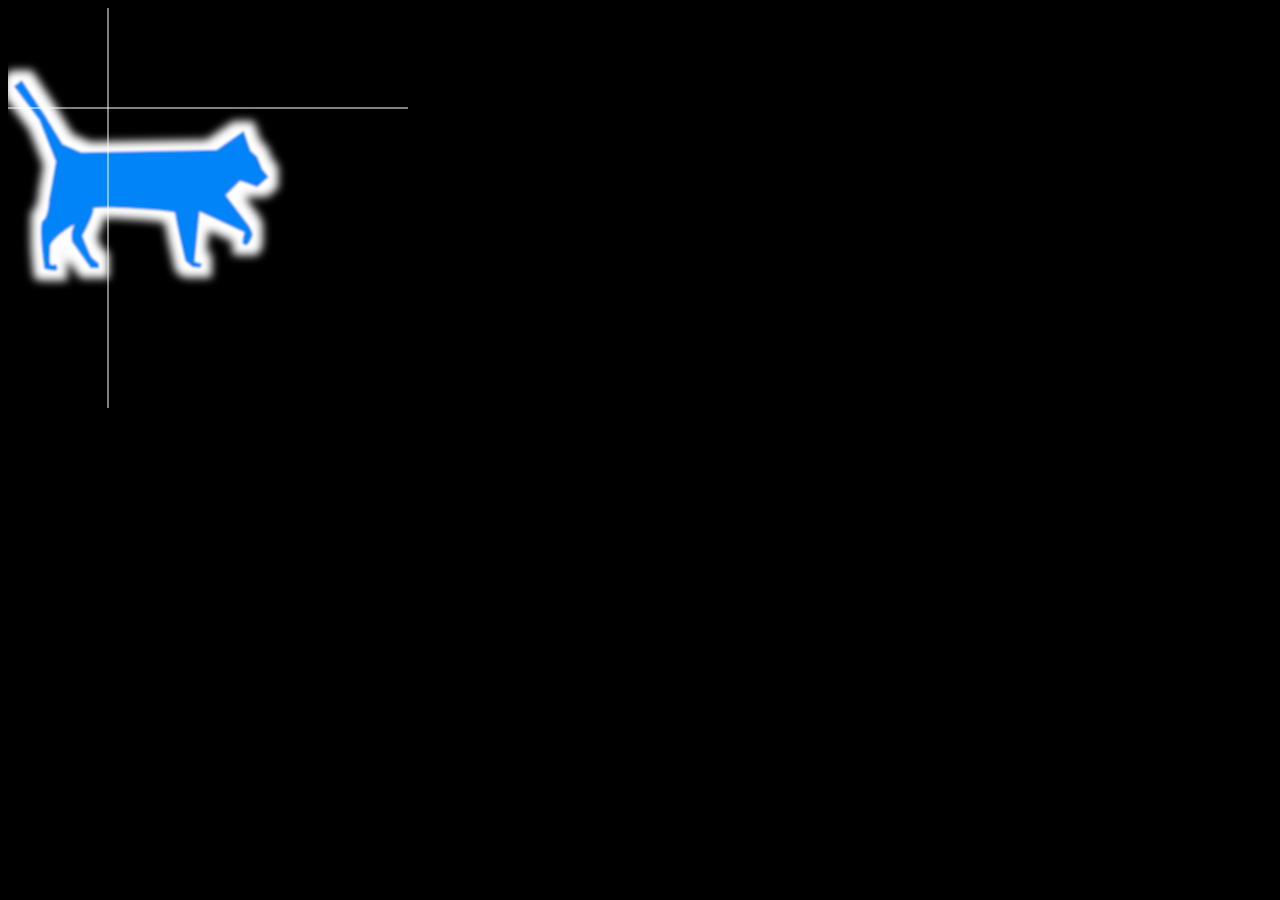
<file: cat.html>
<!DOCTYPE html>
<html>
<style>
    body {
        background-color: black;

    }

    .cat {
        fill: #0084f7;
        box-shadow: 10px 5px 5px red;
        position: relative;
        z-index: 10;

    }
</style>

<head>

</head>

<body>
    <svg width="640" height="480" xmlns="http://www.w3.org/2000/svg" xmlns:svg="http://www.w3.org/2000/svg">
        <filter id="white-glow">
            <feFlood result="flood" flood-color="#ffffff" flood-opacity="3"></feFlood>
            <feComposite in="flood" result="mask" in2="SourceGraphic" operator="in"></feComposite>
            <feMorphology in="mask" result="dilated" operator="dilate" radius="20"></feMorphology>
            <feGaussianBlur in="dilated" result="blurred" stdDeviation="8"></feGaussianBlur>

            <feGaussianBlur in="SourceGraphic" result="source_blurred" stdDeviation="2"></feGaussianBlur>
            <feMerge>
                <feMergeNode in="blurred"></feMergeNode>
                <feMergeNode in="source_blurred"></feMergeNode>
            </feMerge>
        </filter>

        <g class="cat" filter="url(#white-glow)" transform="scale(0.5 0.5)    translate(-65 125)">
            <g>
                <title>Layer 1</title>
                <path
                    d="m123,366c3,-25 1.75,-43.75 3.5,-52.5c1.75,-8.75 9.83333,9.33333 22,-31.5c12.16667,-40.83333 1.33333,-63.66667 13,-103.5l-25,-49.5l-11,-20l-24,-18l-5,-61l11,-1l13,58l22,23l32,36c7.66667,9.16667 10.16667,0.83333 26.5,16c16.33333,15.16667 189.66667,-18.66667 284,-3l52.5,-38l9,38l16,11.33333l11.33333,29.33334l12,13.66666c-5.33333,7 -8.66666,11 -17.66666,17.66667c-9,6.66667 -22.66667,-4.66667 -37.66667,-9l-36,28l48.33333,107c4,0.11111 6.88889,-2.72223 12,0.33333c5.11111,3.05556 11.22223,6.11111 12.33334,13.66667l-0.66667,9c-10.66667,-0.33333 -34.5,2 -34,-7.5c0.5,-9.5 -75.5,-82 -70,-95.5l-25,6c-9.66667,31.33333 -23.33333,66.66667 -33,98c5.44444,2.55556 12.88889,0.61111 16.33333,7.66667c3.44444,7.05556 -1.66666,7.66666 -10.33333,11.66666c-8.66667,4 -15.33333,-6.66667 -24,-17l9,-100.33333c-33.33333,-5.33333 -95.66667,-1.66667 -134,11l3,43l17,27l30,21c4.33333,1.33333 -0.41667,-1.66667 13,4c13.41667,5.66667 4.58333,13.58333 -4,20l-13,-1l-67,-53l-35.5,-59c-20.75,5.41667 -18,15.33333 -44.25,31.75l-19.75,10.75l-1.75,16.75l2.75,25.25c4.08333,0 15.75,9.41667 18.5,15c2.75,5.58333 -7.5,7.16667 -20.5,6.5l-15.75,-19 Z">
                </path>
                <animate attributeName="display" values="inline;none;none" dur="0.4s" repeatCount="indefinite" />
            </g>

            <g>
                <title>Layer 2</title>
                <path
                    d="m185.6,164.8c90.33333,-15 205.06667,-2.13333 295.4,-4.8l58,-40l8,42l20,9l8,29l12,14l-23,23l-29,-16l-32,16l-8,13l34,83l1,18c-3.55556,5.22222 -4.77778,13.11111 -10.66667,15.66667c-5.88889,2.55556 -8.66666,-3 -12.33333,-5.66667l7,-14l-26,-27l-3,68l15,3l9,7l-9,11c-8,-1 -12,-1.66667 -24,-3c-12,-1.33333 -26,-77.33333 -39,-116c-66.33333,9 -120.33333,-5.66667 -181,3l5,36l22,31l48,26l13.33333,11.33333c5.88889,6.77778 -1.44444,9.11111 -10.66666,12c-9.22222,2.88889 -61.77778,-33.55555 -92.66667,-50.33333l-15,-46l-28,-17l-59.66667,27.66667l-30,38.33333l5.66667,16c3.66667,4.88889 10.33333,10.88889 11,14.66667c0.66667,3.77778 -4.66667,8.22222 -7,12.33333l-27.33333,-24l19.33333,-82l36,-43l12,-79l-32.8,-109.8l-57.2,-36.2l17,-8l57,36c4,18.4 8,36.8 12,55.2l22.4,38.8">
                </path>
                <animate attributeName="display" values="none;inline;none" dur="0.4s" repeatCount="indefinite" />
            </g>

            <g>
                <title>Layer 3</title>
                <path
                    d="m211.5,163.5l270.5,-5l54.5,-38l14,40l13,11.5l10,25l13,16l-23,20.5l-34,-12.5l-28.5,28.5l48,63.5c1.5,6.5 8.21428,11.95238 4.5,19.5c-3.71428,7.54762 -6,14.80952 -12,17.5l-6.85714,-2.71429c-2.14286,-3.5 0.28571,-16.14285 3,-23.07142l-89.42857,-41.71429l-9.71429,99.5l15,4.5c0,0 -3.5,7.5 -3,8c0.5,0.5 -16.5,-1 -16.5,-1c0,0 -14.5,-12.5 -14.5,-12.5c0,0 -21.7,-90.3 -20.5,-95.5c1.2,-5.2 -166.78571,-15.15714 -163.08571,-8.67143c3.7,6.48571 -20.47143,51.92857 -21.61429,53.07143c-1.14286,1.14286 17.7,43.1 17.7,43.1c0,0 15,13 15,12.5c0,-0.5 0,10 0,10c0,0 -16.5,0 -16.5,0c0,0 -37.5,-52.5 -37.5,-52.5c0,0 -4.5,-17.5 2.5,-30c7,-12.5 -30,18 -30,18c0,0 -16.5,14 -16,22c0.5,8 -2.25,28.75 0.5,33.25c2.75,4.5 8,0 10.5,1.25c2.5,1.25 5.25,8.75 2,12c-3.25,3.25 -25,-2.5 -25,-2.5c0,0 -13.5,-92 -2.75,-97.75c10.75,-5.75 11.75,-39.25 11.75,-39.25c0,0 14,-78 14,-78c0,0 -21.5,-53.5 -21.5,-53.5c0,0 -11.5,-29.5 -11.5,-29.5c0,0 -51,-67.5 -51,-67.5c0,0 16,-12.5 16,-12.5c0,0 45.5,68.5 45.5,68.5c0,0 36.5,59.5 36.5,59.5 Z">
                </path>
                <animate attributeName="display" values="none;none;inline" dur="0.4s" repeatCount="indefinite" />
            </g>

        </g>
        <!-- <path d="M 10 10 H 90 V 90 H 10 L 10 10"  fill="transparent" stroke="black"/> -->
        <!-- <path d="M 0 415 H 400"  fill="transparent" stroke="white" ></path> -->
        <!-- <path d="M 60 0 V 400"  fill="transparent" stroke="white" ></path> -->

        <path d="M 0 100 H 400"  fill="transparent" stroke="white" ></path>
        <path d="M 100 0 V 400"  fill="transparent" stroke="white" ></path>
        <!-- <path d="M 0 420 H 400"  fill="transparent" stroke="white" ></path> -->
        <!-- <path d="M 600 0 V 400"  fill="transparent" stroke="white" ></path> -->


                
        <!-- Created with SVG-edit - https://github.com/SVG-Edit/svgedit-->

    </svg>

    <!-- <svg  viewBox="0 0 400 400">
        <g class="cat">
            <!-- <path d="M 200 80 C 20 20, 40 20, 50 10 Z" stroke="white" fill="transparent"/> -->
    <!-- <path d="M 200 80 H 150 C 160 60, 190 60, 200 80 Z" stroke="white" fill="transparent"/> -->

    <!-- <g  transform="scale(2 2)">  -->
    <!-- transform="matrix(2 0 0 2 0 0)" -->
    <!-- transform = "matrix=(2 0 0 2 0 0)"> -->
    <!-- filter="url(#blurMe") -->
    <!-- <ellipse cx="200" cy="80" rx="10" ry="6"> -->
    <ellipse cx="200" cy="80" rx="10" ry="6">
        <!-- <animate attributeName="cx" values="200;150" dur="3s" repeatCount="indefinite" /> -->
        <!-- <animateMotion path="M 200 80 H 150 C 160 60, 190 60, 200 80 Z" dur="3s" repeatCount="indefinite" />  -->
    </ellipse>
    <ellipse cx="180" cy="60" rx="10" ry="6" />

    <!-- <ellipse cx="200" cy="80" rx="100" ry="50" filter="url(#blurMe")/>
                <ellipse cx="200" cy="80" rx="100" ry="50" filter="url(#blurMe")/>
                <ellipse cx="200" cy="80" rx="100" ry="50" filter="url(#blurMe")/> -->
    <!-- </g> -->

    </g>
    <filter id="blurMe">
        <feGaussianBlur stdDeviation="5" />
    </filter>
    </svg> -->
</body>

</html>
</file>
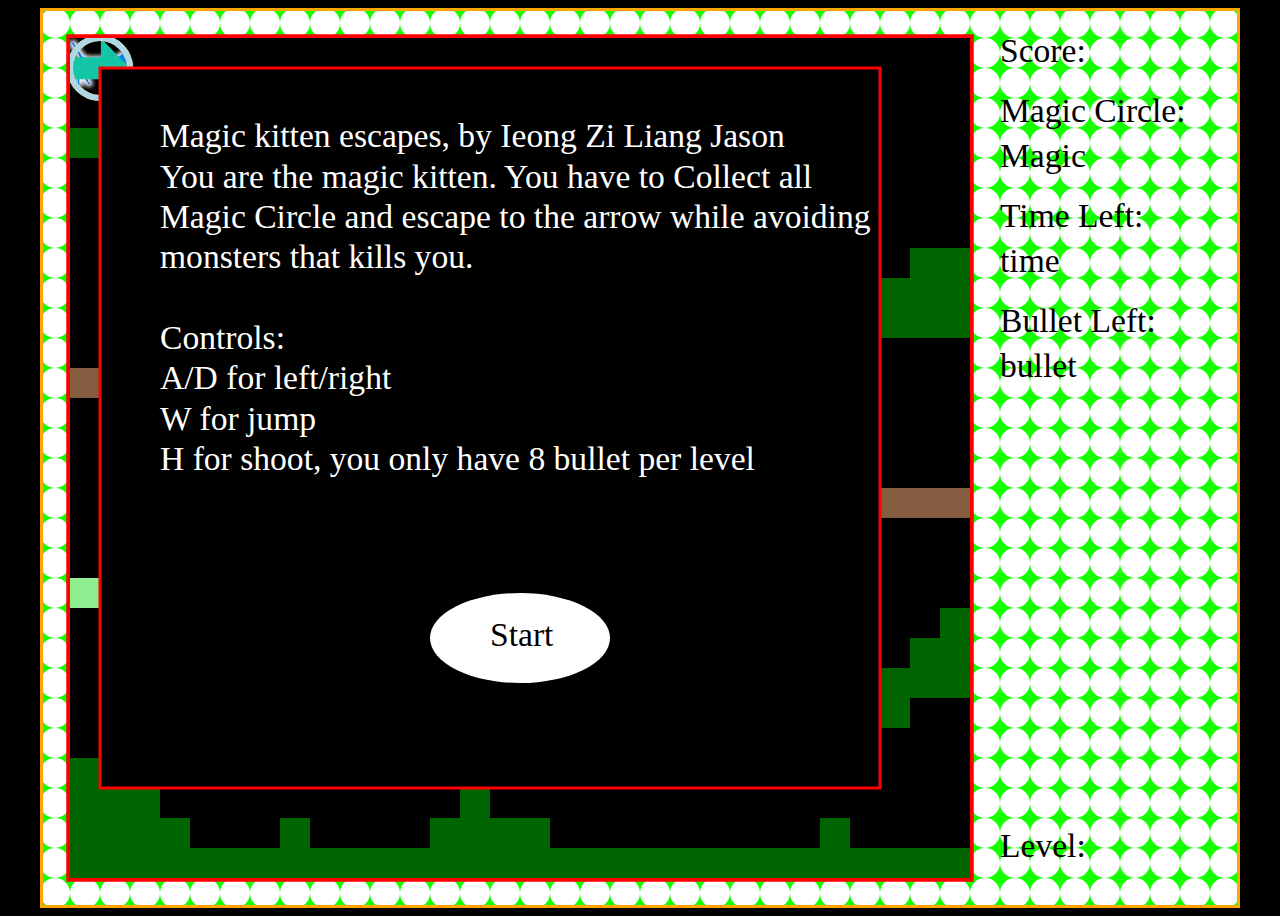
<file: svg_game/game.html>
<?xml version="1.0" encoding="utf-8"?>
<!DOCTYPE html
  PUBLIC "-//W3C//DTD XHTML 1.0 Transitional//EN" "http://www.w3.org/TR/xhtml1/DTD/xhtml1-transitional.dtd">
<html xmlns="http://www.w3.org/1999/xhtml">

<head>
  <meta http-equiv="Content-Type" content="text/html; charset=utf-8" />
  <title>SVG Game</title>
  <script language="JavaScript" src="game.js"></script>

  <style>
    body {
      background-color: black;
    }

    .cat {
      fill: #0084f7;
      box-shadow: 10px 5px 5px red;
      position: relative;
      z-index: 0;
    }

    .platform {
      fill: darkgreen;
    }

    .breakingPlatform {
      fill: #855E42;
    }

    @keyframes shakeKeyFrame {
      0% {
        transform: rotate(0deg);
      }

      10% {
        transform: rotate(-0.5deg);
      }

      20% {
        transform: rotate(0.5deg);
      }

      30% {
        transform: rotate(0deg);
      }

      40% {
        transform: rotate(0.5deg);
      }

      50% {
        transform: rotate(-0.5deg);
      }

      60% {
        transform: rotate(0deg);
      }

      70% {
        transform: rotate(-0.5deg);
      }

      80% {
        transform: rotate(0.5deg);
      }

      90% {
        transform: rotate(0deg);
      }

      100% {
        transform: rotate(-0.5deg);
      }
    }

    .shake {
      animation: shakeKeyFrame 0.5s;
      animation-iteration-count: infinite;
    }

    .text {
      font-size: 1.4em;
      dominant-baseline: hanging;
    }
  </style>

</head>

<!-- onload="load();" -->
<body style="text-align: center" onload="promptUserName();">
  <svg width="1200px" height="900px" xmlns="http://www.w3.org/2000/svg" xmlns:xhtml="http://www.w3.org/1999/xhtml"
    xmlns:xlink="http://www.w3.org/1999/xlink" xmlns:a="http://www.adobe.com/svg10-extensions" a:timeline="independent"
    viewBox="0 0 800 600">

    <defs>
      <clipPath id="gameareaclip">
        <rect x="20" y="20" width="600" height="560" />
      </clipPath>
      <pattern id="background_pattern" x="0" y="0" width="20" height="20" patternUnits="userSpaceOnUse">
        <rect width="20" height="20" style="fill:rgb(21, 255, 0.5)" />
        <circle cx="10" cy="10" r="10" style="fill:rgb(255, 255, 255)" />
      </pattern>
      <radialGradient id="player_color">
        <stop offset="0.0" style="stop-color:rgb(0, 17, 255);stop-opacity:1" />
        <stop offset="0.8" style="stop-color:rgb(21, 255, 0);stop-opacity:1" />
        <stop offset="1.0" style="stop-color:rgb(0, 140, 255);stop-opacity:1" />
      </radialGradient>
    </defs>

    <rect width="100%" height="100%" style="fill:url(#background_pattern);stroke:orange;stroke-width:4" />

    <rect x="20" y="20" width="600" height="560" style="fill:black;stroke:red;stroke-width:5" />

    <!-- Add your button here -->
    <text x="640" y="20" z="10" fill: black class="text" id="score">Score: </text>
    <text x="640" y="60" z="10" fill: black class="text">Magic Circle: </text>
    <text x="640" y="90" z="10" fill: black class="text" id="magicCircle">Magic</text>
    <text x="640" y="130" z="10" fill: black class="text">Time Left:</text>
    <text x="640" y="160" z="10" fill: black class="text" id="remainingTime">time</text>
    <text x="640" y="200" z="10" fill: black class="text">Bullet Left:</text>
    <text x="640" y="230" z="10" fill: black class="text" id="remainingBullet">bullet</text>

    <text x="640" y="550" z="10" fill: black class="text" id="level">Level:</text>
    <text x="640" y="510" z="10" fill: black class="text" id="isCheating"> </text>

    



    <!-- <text x="630" y="50" z="10" fill: black >Score: </text> -->
    <!-- <text x="630" y="80" z="10" fill: black >Score: </text> -->


    <g style="clip-path:url(#gameareaclip)">
      <g transform="translate(20,20)">
        <g id="gamearea" transform="translate(0,0)" width="600" height="560">
          <rect x="0" y="0" width="600" height="560" style="fill:black" />

          <g id="platforms" class="platform">

            <!-- Add your platforms here -->

            <!-- 60 -->
            <rect width="60" height="20" x="0" y="60" />

            <!-- 80 -->
            <rect width="20" height="20" x="40" y="80" />

            <!-- 100 -->
            <rect width="480" height="20" x="40" y="100" />

            <!-- 120 -->
            <rect width="20" height="20" x="60" y="120" />
            <rect width="40" height="20" x="220" y="120" />

            <!-- 140 -->
            <rect width="40" height="20" x="220" y="140" />
            <rect width="40" height="20" x="560" y="140" />

            <!-- 160 -->
            <rect width="120" height="20" x="180" y="160" />
            <rect width="60" height="20" x="540" y="160" />

            <!-- 180 -->
            <!-- <rect width="20" height="20" x="0" y="180" /> -->
            <!-- <rect width="20" height="20" x="100" y="180" /> -->
            <rect width="20" height="20" x="380" y="180" />
            <rect width="80" height="20" x="520" y="180" />

            <!-- 200 -->
            <!-- <rect width="20" height="20" x="0" y="200" /> -->
            <!-- <rect width="40" height="20" x="80" y="200" /> -->
            <rect width="80" height="20" x="360" y="200" />

            <!-- 220 -->
            <rect width="160" height="20" x="0" y="220" class="breakingPlatform" />
            <rect width="140" height="20" x="320" y="220" />

            <!-- 240 -->
            <rect width="20" height="20" x="240" y="240" />
            <rect width="160" height="20" x="340" y="240" />

            <!-- 260 -->
            <rect width="60" height="20" x="220" y="260" />

            <!-- 280 -->
            <rect width="100" height="20" x="200" y="280" />
            <!-- <rect width="40" height="20" x="560" y="280" /> -->

            <!-- 300 -->
            <rect width="100" height="20" x="120" y="300" />
            <rect width="40" height="20" x="280" y="300" />
            <rect width="100" height="20" x="500" y="300" class="breakingPlatform" />

            <!-- 320 -->
            <!-- <rect width="40" height="20" x="0" y="320" /> -->
            <rect width="60" height="20" x="280" y="320" />
            <rect width="20" height="20" x="380" y="320" />

            <!-- 340 -->
            <!-- <rect width="60" height="20" x="0" y="340" /> -->
            <rect width="20" height="20" x="320" y="340" />
            <rect width="60" height="20" x="380" y="340" />

            <!-- 360 -->
            <rect width="80" height="20" x="0" y="360" id="movingPlatform" fill="lightgreen">
              <!-- <animate attributeName="y" attributeType="XML" begin="0s" dur="3s" values="320;400;320" repeatCount="indefinite"></animate> -->

            </rect>
            <rect width="20" height="20" x="320" y="360" />
            <rect width="120" height="20" x="380" y="360" />

            <!-- 380 -->
            <!-- <rect width="100" height="20" x="0" y="380" /> -->
            <!-- <rect width="20" height="20" x="220" y="380" /> -->
            <rect width="20" height="20" x="580" y="380" />

            <!-- 400 -->
            <!-- <rect width="80" height="20" x="180" y="400" /> -->
            <rect width="40" height="20" x="560" y="400" />

            <!-- 420 -->
            <rect width="200" height="20" x="160" y="420" class="breakingPlatform" />
            <rect width="60" height="20" x="540" y="420" />

            <!-- 440 -->
            <!-- <rect width="100" height="20" x="140" y="440" /> -->
            <rect width="20" height="20" x="440" y="440" />
            <rect width="60" height="20" x="500" y="440" />

            <!-- 460 -->
            <rect width="60" height="20" x="120" y="460" />
            <rect width="60" height="20" x="400" y="460" />

            <!-- 480 -->
            <rect width="40" height="20" x="0" y="480" />
            <rect width="60" height="20" x="380" y="480" />

            <!-- 500 -->
            <rect width="60" height="20" x="0" y="500" />
            <rect width="20" height="20" x="260" y="500" />

            <!-- 520 -->
            <rect width="80" height="20" x="0" y="520" />
            <rect width="20" height="20" x="140" y="520" />
            <rect width="80" height="20" x="240" y="520" />
            <rect width="20" height="20" x="500" y="520" />

            <!-- the floor -->
            <rect width="600" height="20" x="0" y="540" />

          </g>

          <g id="monster" display="none">
            <use xlink:href="#enemy" />
          </g>

          <g id="strongMonster" display="none">
            <use xlink:href="#strongEnemy" />
          </g>

          <g id="goodStuff" display="none">
            <use xlink:href="#goodStuffA" />
          </g>

          <g id="player">
            <use xlink:href="#cat" id="cat_svg" />
            <text x="25" y="-5" id="userID" text-anchor="middle" class="small" fill="white">Anonymous</text>

          </g>

          <g id="playerBullet" display="none">
            <circle cx="0" cy="0" r="3" fill="red" />
          </g>

          <g id = "exit"> 
            <use xlink:href="#exitSymbol" />
          </g >

          <g id = "portal1"> 
            <circle cx="20" cy="20" r="20" stroke-width="4" stroke="orange" fill="transparent" fill-opacity="0"/>
          </g >

          <g id = "portal2"> 
            <circle cx="20" cy="20" r="20" stroke-width="4" stroke="lightblue" fill="transparent" fill-opacity="0"/>
          </g >



          <g id="highscoretable" transform="translate(40,40)" style="visibility: hidden" z-index= "-1" >
            <rect width="520" height="480"
             style="fill:white;stroke:red;stroke-width:2"/>
            <text x="260" y="40"
             style="fill:red;font-size:30px;font-weight:bold;text-anchor:middle">
              High Score Table
            </text>
            <text id="highscoretext" y="45"
             style="font-size: 20px;font-weight:bold"/>


             <ellipse cx="300" cy="400" rx="70" ry="30" 
             style="fill:black" onclick="restart();"/>

             <text x="260" y="400" style="fill:white; dominant-baseline: middle;" class = "text" onclick="restart();">
              Start again?
             </text>
          </g>


          <g id="intro" >
            <rect width="520" height="480" x="20" y="20"
             style="fill:black;stroke:red;stroke-width:2"/>

             <text x="60" y="30" style="fill:white" class = "text">
              <tspan x="60" dy="1.2em">Magic kitten escapes, by Ieong Zi Liang Jason</tspan>
              <tspan x="60" dy="1.2em">You are the magic kitten. You have to Collect all </tspan>
              <tspan x="60" dy="1.2em">Magic Circle and escape to the arrow while avoiding </tspan>
              <tspan x="60" dy="1.2em">monsters that kills you. </tspan>
              <tspan x="60" dy="1.2em">&nbsp</tspan>

              <tspan x="60" dy="1.2em">Controls: </tspan>

              <tspan x="60" dy="1.2em">A/D for left/right</tspan>
              <tspan x="60" dy="1.2em">W for jump</tspan>
              <tspan x="60" dy="1.2em">H for shoot, you only have 8 bullet per level</tspan>



             </text>

             <ellipse cx="300" cy="400"rx="60" ry="30" 
             style="fill:white" onclick="load();"/>

             <text x="280" y="400" style="fill:black; dominant-baseline: middle;" class = "text" onclick="load();">
              Start
             </text>
 
          </g>

        
      </g>
      </g>
    </g>








    <symbol id="cat">
      <filter id="white-glow">
        <feFlood result="flood" flood-color="#ffffff" flood-opacity="3"></feFlood>
        <feComposite in="flood" result="mask" in2="SourceGraphic" operator="in"></feComposite>
        <feMorphology in="mask" result="dilated" operator="dilate" radius="20"></feMorphology>
        <feGaussianBlur in="dilated" result="blurred" stdDeviation="20"></feGaussianBlur>

        <feGaussianBlur in="SourceGraphic" result="source_blurred" stdDeviation="2"></feGaussianBlur>
        <feMerge>
          <feMergeNode in="blurred"></feMergeNode>
          <feMergeNode in="source_blurred"></feMergeNode>
        </feMerge>
      </filter>

      <g class="cat" filter="url(#white-glow)" transform="scale(0.075 0.075)    translate(-65 16)">
        <g>
          <title>Layer 1</title>
          <path
            d="m123,366c3,-25 1.75,-43.75 3.5,-52.5c1.75,-8.75 9.83333,9.33333 22,-31.5c12.16667,-40.83333 1.33333,-63.66667 13,-103.5l-25,-49.5l-11,-20l-24,-18l-5,-61l11,-1l13,58l22,23l32,36c7.66667,9.16667 10.16667,0.83333 26.5,16c16.33333,15.16667 189.66667,-18.66667 284,-3l52.5,-38l9,38l16,11.33333l11.33333,29.33334l12,13.66666c-5.33333,7 -8.66666,11 -17.66666,17.66667c-9,6.66667 -22.66667,-4.66667 -37.66667,-9l-36,28l48.33333,107c4,0.11111 6.88889,-2.72223 12,0.33333c5.11111,3.05556 11.22223,6.11111 12.33334,13.66667l-0.66667,9c-10.66667,-0.33333 -34.5,2 -34,-7.5c0.5,-9.5 -75.5,-82 -70,-95.5l-25,6c-9.66667,31.33333 -23.33333,66.66667 -33,98c5.44444,2.55556 12.88889,0.61111 16.33333,7.66667c3.44444,7.05556 -1.66666,7.66666 -10.33333,11.66666c-8.66667,4 -15.33333,-6.66667 -24,-17l9,-100.33333c-33.33333,-5.33333 -95.66667,-1.66667 -134,11l3,43l17,27l30,21c4.33333,1.33333 -0.41667,-1.66667 13,4c13.41667,5.66667 4.58333,13.58333 -4,20l-13,-1l-67,-53l-35.5,-59c-20.75,5.41667 -18,15.33333 -44.25,31.75l-19.75,10.75l-1.75,16.75l2.75,25.25c4.08333,0 15.75,9.41667 18.5,15c2.75,5.58333 -7.5,7.16667 -20.5,6.5l-15.75,-19 Z">
          </path>
          <animate attributeName="display" values="inline;none;none" dur="0.7s" repeatCount="indefinite" />
        </g>

        <g>
          <title>Layer 2</title>
          <path
            d="m185.6,164.8c90.33333,-15 205.06667,-2.13333 295.4,-4.8l58,-40l8,42l20,9l8,29l12,14l-23,23l-29,-16l-32,16l-8,13l34,83l1,18c-3.55556,5.22222 -4.77778,13.11111 -10.66667,15.66667c-5.88889,2.55556 -8.66666,-3 -12.33333,-5.66667l7,-14l-26,-27l-3,68l15,3l9,7l-9,11c-8,-1 -12,-1.66667 -24,-3c-12,-1.33333 -26,-77.33333 -39,-116c-66.33333,9 -120.33333,-5.66667 -181,3l5,36l22,31l48,26l13.33333,11.33333c5.88889,6.77778 -1.44444,9.11111 -10.66666,12c-9.22222,2.88889 -61.77778,-33.55555 -92.66667,-50.33333l-15,-46l-28,-17l-59.66667,27.66667l-30,38.33333l5.66667,16c3.66667,4.88889 10.33333,10.88889 11,14.66667c0.66667,3.77778 -4.66667,8.22222 -7,12.33333l-27.33333,-24l19.33333,-82l36,-43l12,-79l-32.8,-109.8l-57.2,-36.2l17,-8l57,36c4,18.4 8,36.8 12,55.2l22.4,38.8 z">
          </path>
          <animate attributeName="display" values="none;inline;none" dur="0.7s" repeatCount="indefinite" />
        </g>

        <g>
          <title>Layer 3</title>
          <path
            d="m211.5,163.5l270.5,-5l54.5,-38l14,40l13,11.5l10,25l13,16l-23,20.5l-34,-12.5l-28.5,28.5l48,63.5c1.5,6.5 8.21428,11.95238 4.5,19.5c-3.71428,7.54762 -6,14.80952 -12,17.5l-6.85714,-2.71429c-2.14286,-3.5 0.28571,-16.14285 3,-23.07142l-89.42857,-41.71429l-9.71429,99.5l15,4.5c0,0 -3.5,7.5 -3,8c0.5,0.5 -16.5,-1 -16.5,-1c0,0 -14.5,-12.5 -14.5,-12.5c0,0 -21.7,-90.3 -20.5,-95.5c1.2,-5.2 -166.78571,-15.15714 -163.08571,-8.67143c3.7,6.48571 -20.47143,51.92857 -21.61429,53.07143c-1.14286,1.14286 17.7,43.1 17.7,43.1c0,0 15,13 15,12.5c0,-0.5 0,10 0,10c0,0 -16.5,0 -16.5,0c0,0 -37.5,-52.5 -37.5,-52.5c0,0 -4.5,-17.5 2.5,-30c7,-12.5 -30,18 -30,18c0,0 -16.5,14 -16,22c0.5,8 -2.25,28.75 0.5,33.25c2.75,4.5 8,0 10.5,1.25c2.5,1.25 5.25,8.75 2,12c-3.25,3.25 -25,-2.5 -25,-2.5c0,0 -13.5,-92 -2.75,-97.75c10.75,-5.75 11.75,-39.25 11.75,-39.25c0,0 14,-78 14,-78c0,0 -21.5,-53.5 -21.5,-53.5c0,0 -11.5,-29.5 -11.5,-29.5c0,0 -51,-67.5 -51,-67.5c0,0 16,-12.5 16,-12.5c0,0 45.5,68.5 45.5,68.5c0,0 36.5,59.5 36.5,59.5 Z">
          </path>
          <animate attributeName="display" values="none;none;inline" dur="0.7s" repeatCount="indefinite" />
        </g>

      </g>

    </symbol>

    <filter id="ghost_fire">


      <feFlood in="SourceGraphic" result="flood" flood-color="rgba(0, 0, 255, 1)" flood-opacity="3"></feFlood>
      <feComposite in="flood" result="mask" in2="SourceGraphic" operator="in"></feComposite>
      <feMorphology in="mask" result="dilated" operator="dilate" radius="20"></feMorphology>
      <feGaussianBlur in="dilated" result="blurred" stdDeviation="30"></feGaussianBlur>

      <feTurbulence x="0" y="0" baseFrequency="0.05" numOctaves="2" seed="3">
        <animate attributeName="baseFrequency" dur=20s values="0.02;50;0.02" repeatCount="indefinite" />
      </feTurbulence>
      <feDisplacementMap in="SourceGraphic" out="dis" scale="30">
        <animate attributeName="scale" dur=1.5s values="20;40;20" repeatCount="indefinite" />
      </feDisplacementMap>
      <feMorphology in="dis" result="dilated" operator="dilate" radius="2"></feMorphology>
      <feGaussianBlur in="dis" out="result" stdDeviation="12" />



      <feMerge>
        <feMergeNode in="blurred"></feMergeNode>
        <feMergeNode in="result"></feMergeNode>
      </feMerge>
    </filter>

    <filter id="blue-glow">
      <feFlood result="flood" flood-color="#0084f7" flood-opacity="1"></feFlood>
      <feComposite in="flood" result="mask" in2="SourceGraphic" operator="in"></feComposite>
      <feMorphology in="mask" result="dilated" operator="dilate" radius="3"></feMorphology>
      <feGaussianBlur in="dilated" result="blurred" stdDeviation="0.3"></feGaussianBlur>

      <feGaussianBlur in="SourceGraphic" result="source_blurred" stdDeviation="0.3"></feGaussianBlur>
      <feMerge>
        <feMergeNode in="blurred"></feMergeNode>
        <feMergeNode in="source_blurred"></feMergeNode>
      </feMerge>
    </filter>

    <symbol id="enemy" viewBox="0 0 550 550" height="40" width="40">

      <!-- filter="url(#ghost_fire)" -->
      <!-- viewBox="0 0 530 530" height="40" width="40" -->
      <g z-index=10 filter="url(#ghost_fire)">

        <!-- <animate attributeName="x" values="-20;20;-20" dur="10s" repeatCount="indefinite" /> -->
        <path style="fill:rgba(0, 255, 0, 0.37);" d="M456.693,307.136c4.736,111.344-90.336,201.792-201.792,201.792S53.125,418.576,53.125,307.136
            c0,0-1.952-96.448,22.96-139.856c0,0,7.12,45.552,40.576,62.64s42.704,30.608,42.704,30.608S88.901,123.856,248.341,0
            c0,0-15.664,63.344,17.792,88.256s45.552,67.616,42,98.224c0,0,33.456-24.208,24.912-81.136c0,0,46.272,28.464,44.128,172.96
            c0,0,51.952-3.552,34.16-91.104C411.333,187.2,452.965,219.232,456.693,307.136z">

          <animateTransform attributeName="transform" type="rotate" values="-1 275 550;1 275 550;-1 275 550"
            dur="2.11111s" repeatCount="indefinite" />

          <!-- from="0 275 550" to="360 275 550" -->

          <!-- <animate attributeName="x" values="-50;50;-50" dur="3s" repeatCount="indefinite" /> -->
        </path>
        <g>
          <path style="fill:#0f0;" d="M148.997,400c0,0,8.4,113.728,115.664,109.856c0,0,90.464-1.296,96.288-98.864
          c0,0-52,40.208-51.504-23.904c0.08-11.408,3.264-22.528,8.336-32.752c5.808-11.744,12.736-32.688,8.288-60.96
          c0,0-12.768,55.584-42.656,28.432c-17.872-16.24-24.864-30.416-17.44-94.992c0,0-21.696,18.848-27.52,62.448
          c-1.104,8.256-6.912,15.488-15.04,17.296c-8,1.776-17.856-1.568-25.28-22.032c0,0-16.8,24.448,9.04,83.856
          c0,0,7.104,28.384-16.16,40.016S148.997,400,148.997,400z">
            <animateTransform attributeName="transform" type="translate" values="0 -30;0 0;0 -30" dur="3.275737s"
              repeatCount="indefinite" />

            <!-- <animate attributeName="x" values="50;-50;50" dur="3s" repeatCount="indefinite" /> -->
          </path>
          <animateTransform attributeName="transform" type="rotate" values="3 275 550;-3 275 550;3 275 550"
            dur="1.988887s" repeatCount="indefinite" />
        </g>

      </g>
    </symbol>

    <symbol id="strongEnemy" viewBox="0 0 550 550" height="40" width="40">

      <!-- filter="url(#ghost_fire)" -->
      <!-- viewBox="0 0 530 530" height="40" width="40" -->
      <g z-index=10 filter="url(#ghost_fire)">

        <!-- <animate attributeName="x" values="-20;20;-20" dur="10s" repeatCount="indefinite" /> -->
        <path style="fill:rgba(255, 0, 0, 1.0);" d="M456.693,307.136c4.736,111.344-90.336,201.792-201.792,201.792S53.125,418.576,53.125,307.136
            c0,0-1.952-96.448,22.96-139.856c0,0,7.12,45.552,40.576,62.64s42.704,30.608,42.704,30.608S88.901,123.856,248.341,0
            c0,0-15.664,63.344,17.792,88.256s45.552,67.616,42,98.224c0,0,33.456-24.208,24.912-81.136c0,0,46.272,28.464,44.128,172.96
            c0,0,51.952-3.552,34.16-91.104C411.333,187.2,452.965,219.232,456.693,307.136z">

          <animateTransform attributeName="transform" type="rotate" values="-1 275 550;1 275 550;-1 275 550"
            dur="2.11111s" repeatCount="indefinite" />

          <!-- from="0 275 550" to="360 275 550" -->

          <!-- <animate attributeName="x" values="-50;50;-50" dur="3s" repeatCount="indefinite" /> -->
        </path>
        <g>
          <path style="fill:#0f0;" d="M148.997,400c0,0,8.4,113.728,115.664,109.856c0,0,90.464-1.296,96.288-98.864
          c0,0-52,40.208-51.504-23.904c0.08-11.408,3.264-22.528,8.336-32.752c5.808-11.744,12.736-32.688,8.288-60.96
          c0,0-12.768,55.584-42.656,28.432c-17.872-16.24-24.864-30.416-17.44-94.992c0,0-21.696,18.848-27.52,62.448
          c-1.104,8.256-6.912,15.488-15.04,17.296c-8,1.776-17.856-1.568-25.28-22.032c0,0-16.8,24.448,9.04,83.856
          c0,0,7.104,28.384-16.16,40.016S148.997,400,148.997,400z">
            <animateTransform attributeName="transform" type="translate" values="0 -30;0 0;0 -30" dur="3.275737s"
              repeatCount="indefinite" />

            <!-- <animate attributeName="x" values="50;-50;50" dur="3s" repeatCount="indefinite" /> -->
          </path>
          <animateTransform attributeName="transform" type="rotate" values="3 275 550;-3 275 550;3 275 550"
            dur="1.988887s" repeatCount="indefinite" />
        </g>

      </g>
    </symbol>


    <symbol id="goodStuffA" viewbox="0 0 200 200" height="40" width="40">
      <g transform="translate(100 100)" filter="url(#blue-glow)">
        <g>
          <circle cx="0" cy="0" r="100" fill="transparent" stroke-width="3" stroke=white>

          </circle>
          <!-- 
                  r*sqrt(2)
               -->
          <g>
            <animateTransform attributeName="transform" type="rotate" values="0;360" dur="10s"
              repeatCount="indefinite" />
            <rect width="141.42" height="141.42" fill="transparent" stroke-width="2" stroke=white
              transform="translate(-70.71 -70.71)">

            </rect>
            <rect width="141.42" height="141.42" fill="transparent" stroke-width="2" stroke=white
              transform="rotate(30) translate(-70.71 -70.71)">

            </rect>
            <rect width="141.42" height="141.42" fill="transparent" stroke-width="2" stroke=white
              transform="rotate(60) translate(-70.71 -70.71)">

            </rect>
          </g>
          <!-- 141.42/2 -->
          <circle cx="0" cy="0" r="79" fill="transparent" stroke-width="3" stroke=white>
          </circle>
          <g>
            <animateTransform attributeName="transform" type="rotate" values="0;-360" dur="15s"
              repeatCount="indefinite" />
            <!-- rsin(0/120/360),rcos(0/120/360) -->
            <polygon
              points="0.0 70.71067811865476 61.23724356957946 -35.35533905932736 -61.237243569579434 -35.355339059327406"
              fill="transparent" stroke-width="3" stroke=white />

            <polygon
              points="0.0 70.71067811865476 61.23724356957946 -35.35533905932736 -61.237243569579434 -35.355339059327406"
              fill="transparent" stroke-width="3" stroke=white transform="rotate(60)" />
          </g>
        </g>
      </g>
    </symbol>

    <symbol id="exitSymbol" viewBox="0 0 640 640" height = "40" width = "40">
      <path d="M329.4 641.83L640 321.75L329.4 1.66L329.4 204.58L0 204.58L0 439.44L329.4 439.44L329.4 641.83Z" id="exit" fill="#14c6a5"></path>

    </symbol>

  </svg>
</body>

</html>
</file>
